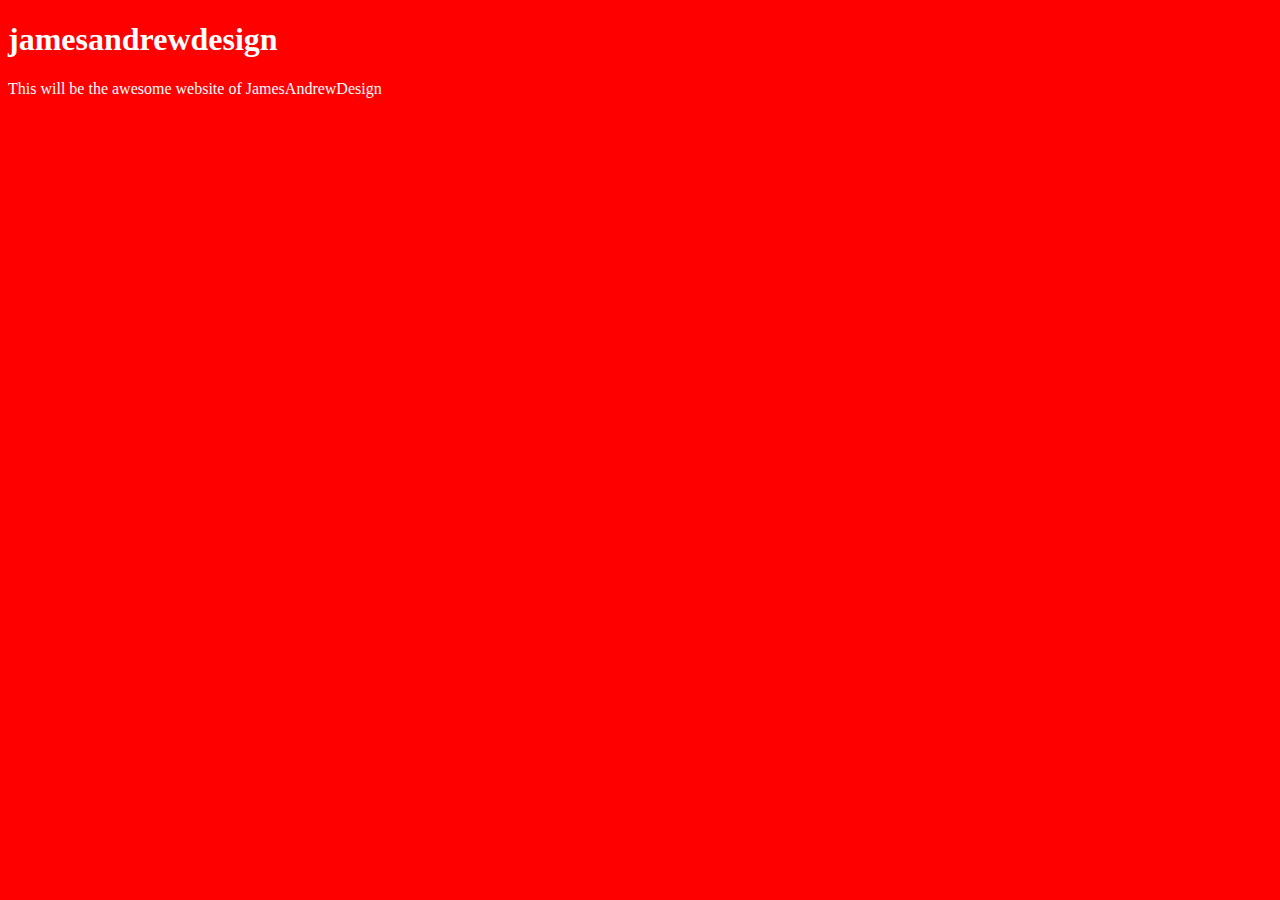
<file: unit_1/index.html>
<!DOCTYPE html>
<html> 
    <head> 
    <link rel="stylesheet" type="text/css" href="css/style.css">
</html>
<body>
    <h1>jamesandrewdesign</h1>
    <p>This will be the awesome website of JamesAndrewDesign</p>
</body>
</file>
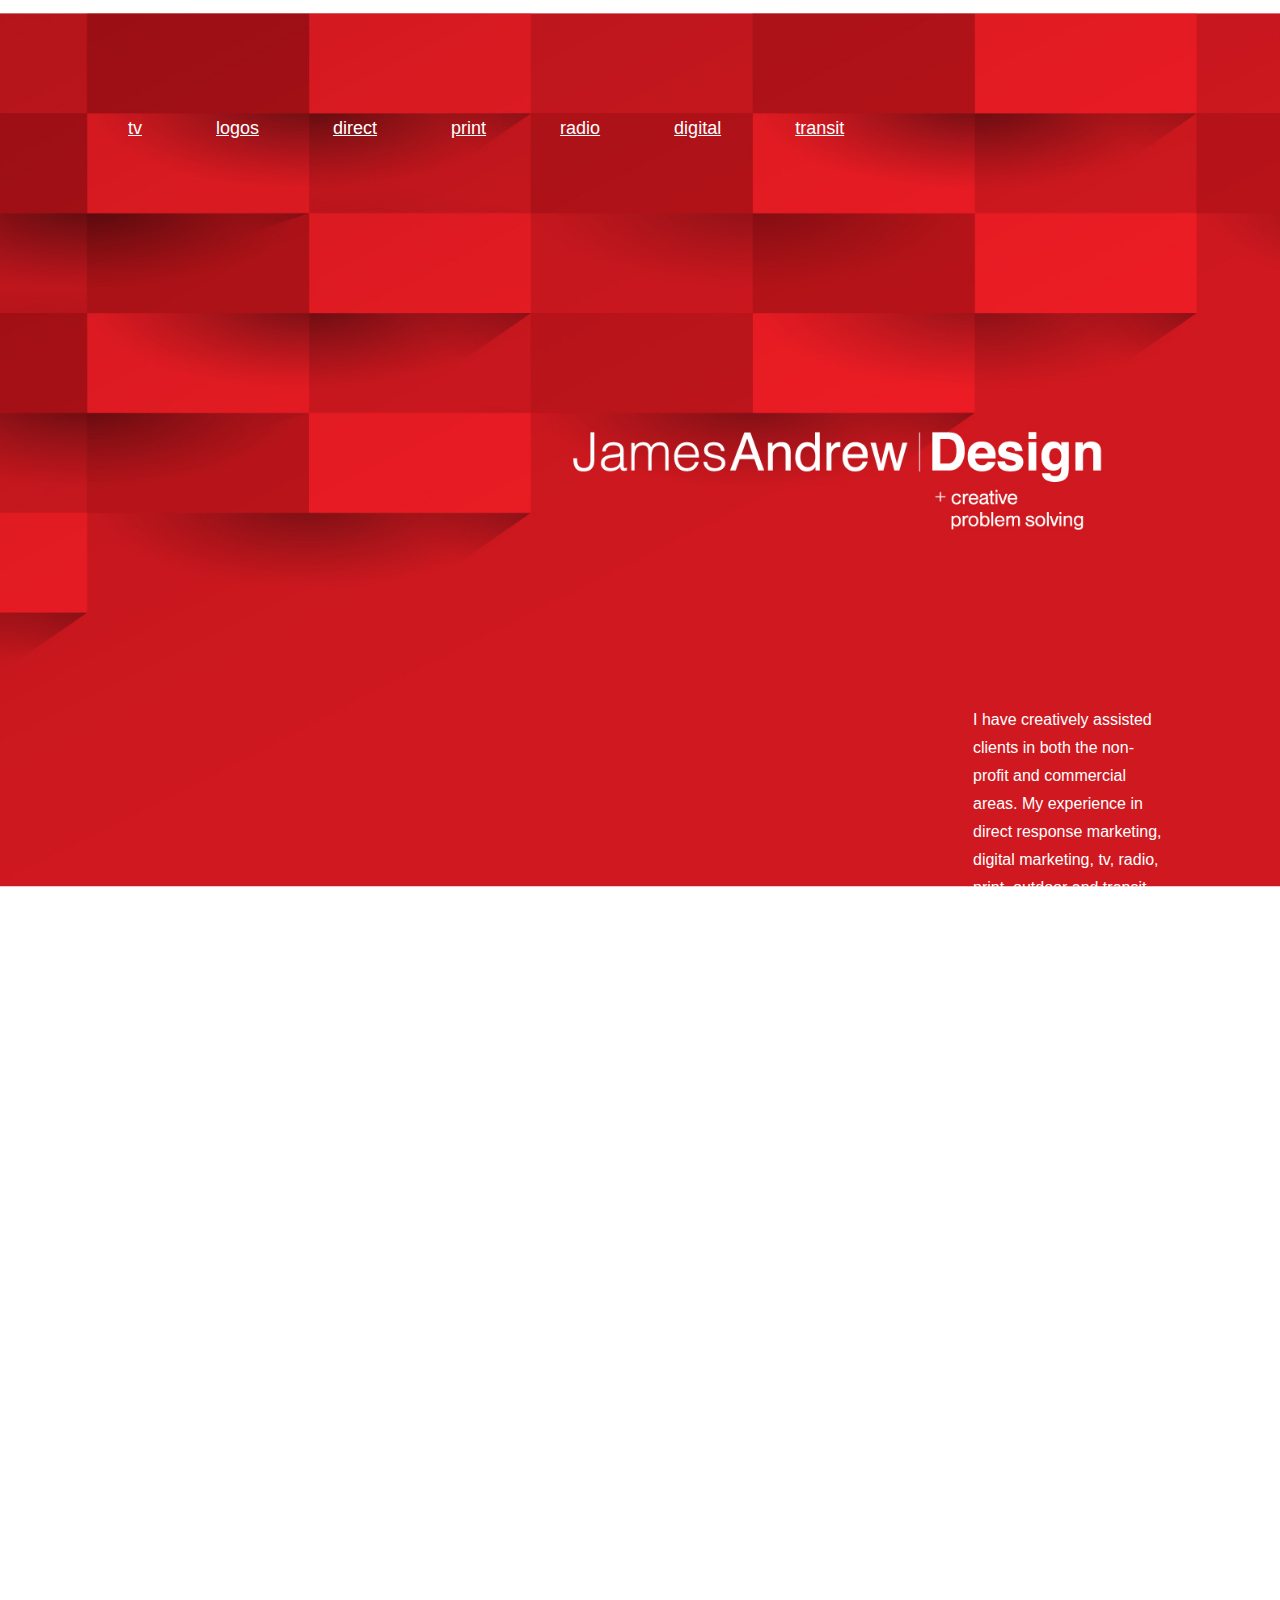
<file: unit_3/index.html>
<!DOCTYPE html>
	<html>

		<link rel="stylesheet" type="text/css" href="style.css">
		<link href="https://fonts.google.com/?selection.family=Open+Sans" rel="stylesheet">
		<link href="https://fonts.google.com/?selection.family=Slabo" rel="stylesheet">
		<title>JamesAndrewDesign</title>

	</head>
		<nav>
			<a href="#">tv</a>
            <a href="#">logos</a>
            <a href="#">direct</a>
            <a href="#">print</a>
            <a href="#">radio</a>
            <a href="#">digital</a>
            <a href="#">transit</a>
		</nav>

        <aside>
        <article id="right">
			<p> I have creatively assisted clients in both the non-profit and commercial areas. My experience in direct response marketing, digital marketing, ​tv, radio, print, outdoor and transit.

			For the past few years, my concentration has been in the medical area.

			My abilities are well versed with inDesign, Illustrator, Photoshop, Web and Interactive.

			Juggling several hats within a project is an everyday occurrence for me.

			I am a strategic thinker with a very strong background in direct response marketing. </p>
		</aside>
    	
    	</article id="right">

		
		<h2>My clients have included:</h2>

		<ul>
		<li>American Express</li>
		<li>Archdiocese of Portland</li>
		<li>Boys & Girls Clubs of Boston</li>
		<li>Children's Learning Center</li>
		<li>Elks, USA</li>
		<li>Feed the Children</li>
		<li>Harvard Business School</li>
		<li>Hyatt Properties</li>
		<li>Knights of Columbus</li>
		<li>March of Dimes</li>
		<li>Medtech</li>
		<li>MetroWest Medical Center</li>
		<li>Saint Vincent Hospital</li>
		<li>Tenet Health</li>
		<li>Vanguard Heath Systems</li>
		<li>West Suburban Medical Center</li>
		<li>West Lake Hospital</li>
		<li>Zimmer Biomet</li>
		</ul>


<h1> have a creative project? let's chat. </h1>

<footer>
	<footer>amesAndrewDesign &copy 2016 
	<a>Contact Email <a href="mailto:JDwaileebe@mac.com">James AndrewDesign</a></footer>

</body>
</html>
</file>
<file: unit_1/css/style.css>
body {
    background-color: red;
}

h1, p {
    color: white;
}
</file>
<file: unit_3/style.css>
body {
		background-image: url('images/hero-red-background-3.jpg');
		background-attachment: fixed;
		background-repeat: no-repeat;
		background-size: cover;
		background-position: center;
}

nav {
	margin: 100px;
	padding: 20px;
	height: 50px;
	color: #4C044C;
	word-spacing: 70px;
}

a:hover {
	background-color:red;
}


h1 { 
	 font-family: 'Open+Sans', sans-serif;
	 font-size: 30px;
	 font-weight: normal;
	 margin-left: 500px;
	 color: white;
}
 
h2 { 
	 font-family: 'Open+Sans', sans-serif;
	 font-size: 1.5em;
	 font-weight: normal;
	 margin-left: 565px;
	 color: white;
	 margin-left: 20px;
	 padding-left: 20px;
}

footer {
	font-family: 'Open+Sans', sans-serif;
	font-size: .09em;
	font-weight: normal;
	margin-right: 0px;
	color: white;
}


p { font-family: 'Slabo', sans-serif;
	font-size: 16px;
	font-weight: normal;
	line-height: 28px;
	margin-left: 565px;
	color: white;
}

a {
	font-family: 'Open+Sans', sans-serif;
	font-size: large;
	font-weight: normal;
	color: white;
	line-height: 6pt;
}

#right {
    background-color: none;
    border: 0px;
    padding: 400px;
    float: left;   
    width: 60%;
}

#left {
    background-color: none;
    border: 0px;
    padding: 0px;
    float: left;
    width: 75%;
}

ul {
	font-family: 'Slabo', sans-serif;
	margin: 0 auto;
	font-weight: normal;
	font-size: 15px;
	text-align: left;
	text-transform: uppercase;
	line-height: 2em;
	margin-left: 500px;
	color: white;
}

</body>
</file>
